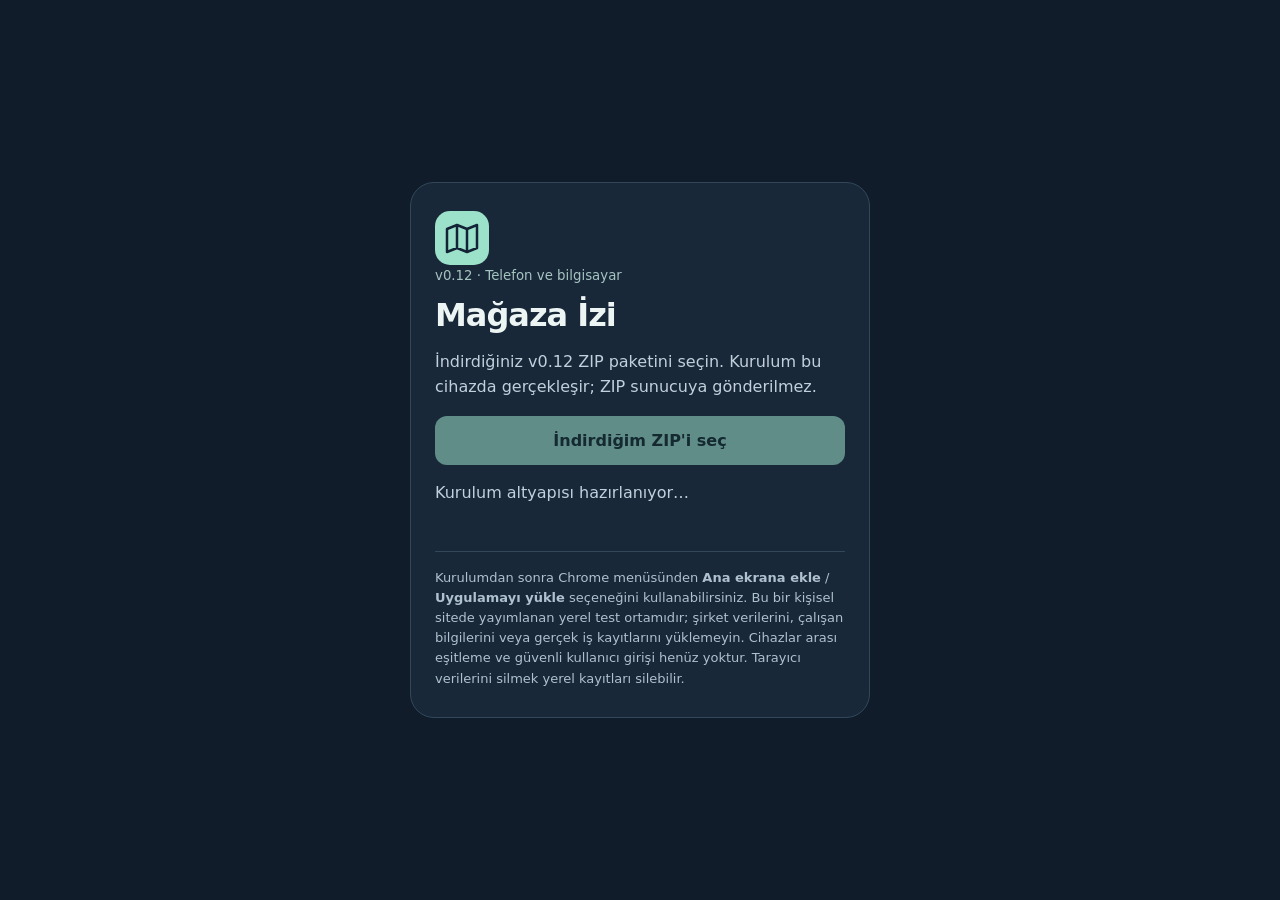
<file: magaza-izi/index.html>
<!doctype html>
<html lang="tr"><head><meta charset="utf-8"><meta name="viewport" content="width=device-width,initial-scale=1,viewport-fit=cover"><meta name="theme-color" content="#142437"><meta name="robots" content="noindex,nofollow"><title>Mağaza İzi | Kurulum</title><style>
*{box-sizing:border-box}body{margin:0;background:#101c2a;color:#edf5f4;font:16px system-ui,sans-serif;min-height:100svh;display:grid;place-items:center;padding:24px}main{width:min(100%,460px);padding:28px 24px;border-radius:24px;border:1px solid #32485a;background:#182839}h1{font-size:32px;margin:12px 0 6px;letter-spacing:-1px}p{color:#c2d0dc;line-height:1.55}small{color:#a5c4c0}label,button,a.action{display:block;width:100%;padding:15px 12px;margin-top:12px;border:0;border-radius:12px;text-align:center;font:inherit;font-weight:650;background:#9ce1c9;color:#112a29;cursor:pointer;text-decoration:none}input{position:absolute;width:1px;height:1px;opacity:0}label:focus-within{outline:3px solid white}label:has(input:disabled){opacity:.55;cursor:wait}[hidden]{display:none!important}#status{min-height:48px;overflow-wrap:anywhere}footer{margin-top:22px;padding-top:16px;border-top:1px solid #32485a;font-size:13px;line-height:1.55;color:#afc0ce}svg{display:block}a{color:inherit}progress{width:100%;accent-color:#9ce1c9}
</style></head><body><main>
<svg width="54" height="54" viewBox="0 0 54 54" aria-hidden="true"><rect width="54" height="54" rx="15" fill="#9ce1c9"/><path d="M12 18 22 14 32 18 42 14v23l-10 4-10-4-10 4zM22 14v23M32 18v23" fill="none" stroke="#142437" stroke-width="2.5" stroke-linejoin="round"/></svg>
<small>v0.12 · Telefon ve bilgisayar</small><h1>Mağaza İzi</h1><p>İndirdiğiniz v0.12 ZIP paketini seçin. Kurulum bu cihazda gerçekleşir; ZIP sunucuya gönderilmez.</p>
<label id="pick" for="file">İndirdiğim ZIP'i seç<input id="file" type="file" accept=".zip,application/zip" disabled></label>
<progress id="progress" max="100" value="0" hidden></progress><p id="status" role="status" aria-live="polite">Kurulum altyapısı hazırlanıyor…</p>
<a id="launch" class="action" href="./app/index.html" hidden>Mağaza İzi'ni aç</a>
<footer>Kurulumdan sonra Chrome menüsünden <b>Ana ekrana ekle</b> / <b>Uygulamayı yükle</b> seçeneğini kullanabilirsiniz. Bu bir kişisel sitede yayımlanan yerel test ortamıdır; şirket verilerini, çalışan bilgilerini veya gerçek iş kayıtlarını yüklemeyin. Cihazlar arası eşitleme ve güvenli kullanıcı girişi henüz yoktur. Tarayıcı verilerini silmek yerel kayıtları silebilir.</footer>
</main><script src="./installer.js" defer></script></body></html>
</file>
